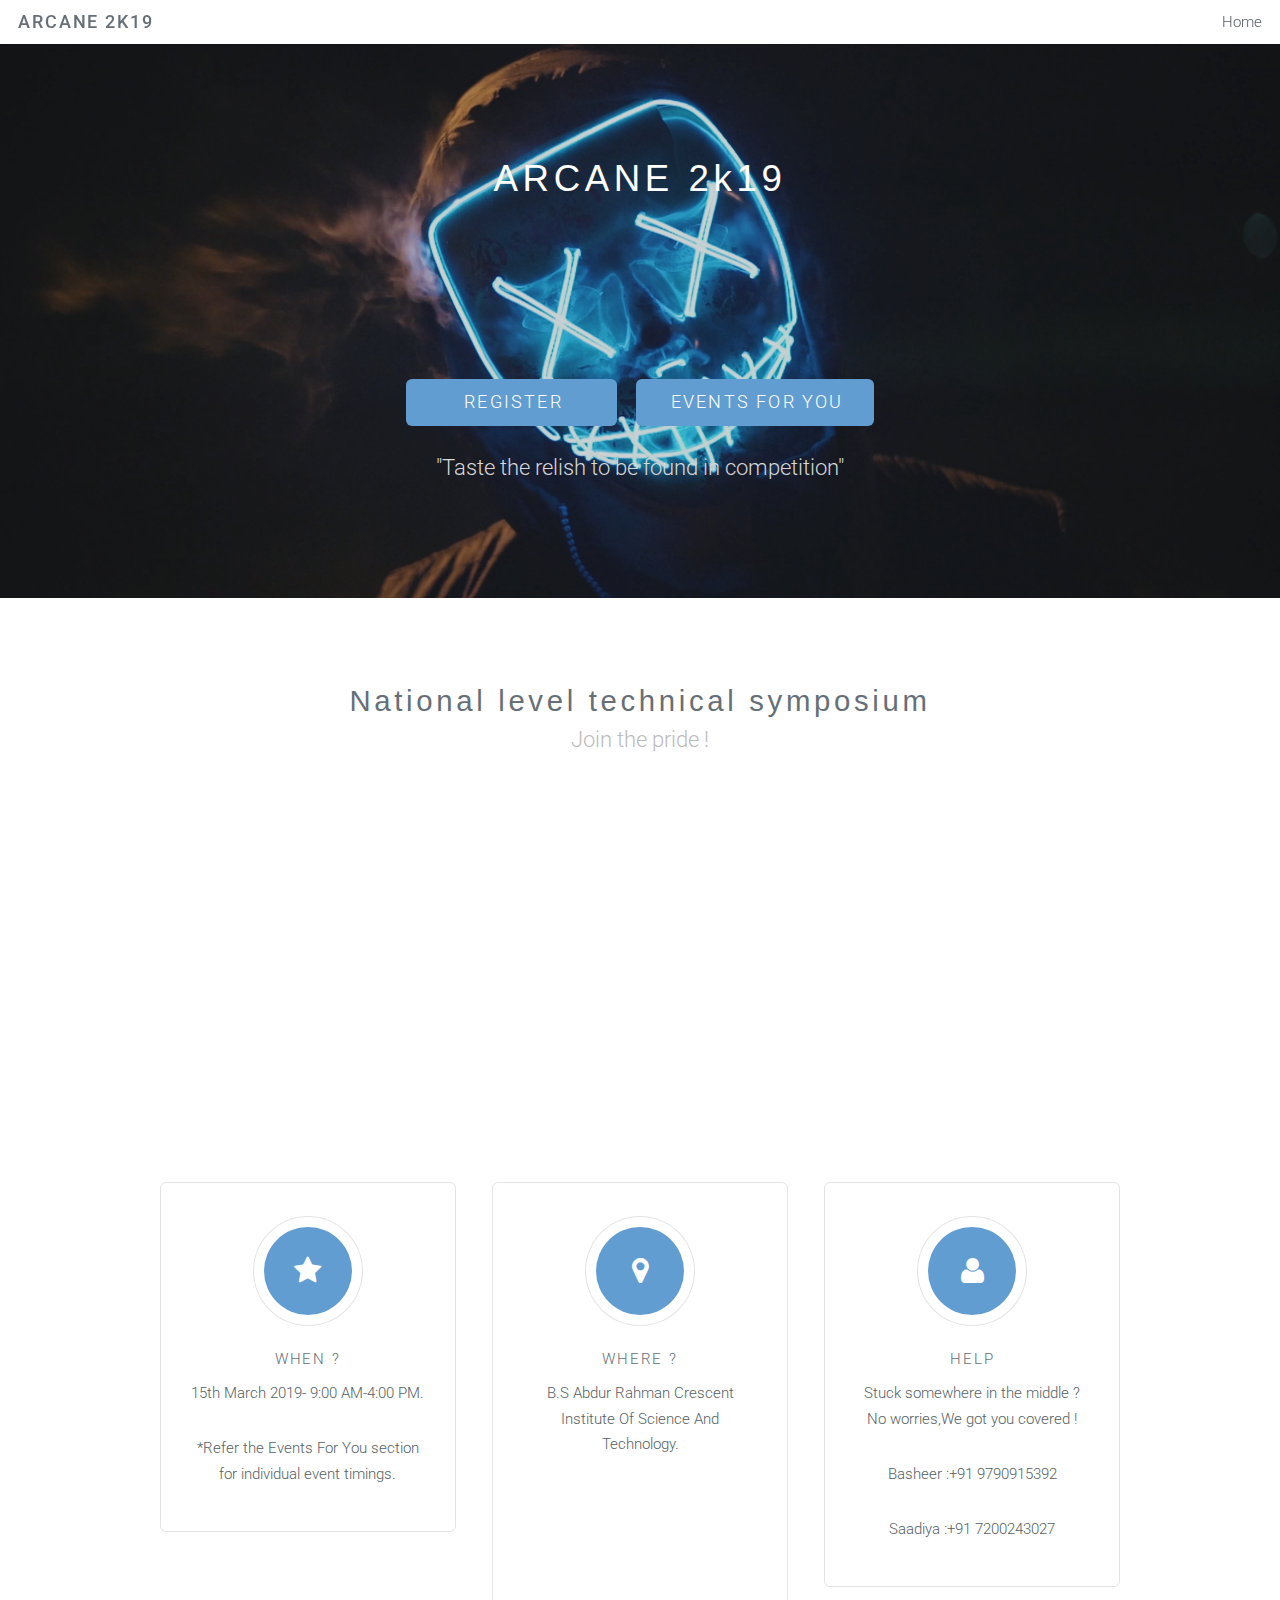
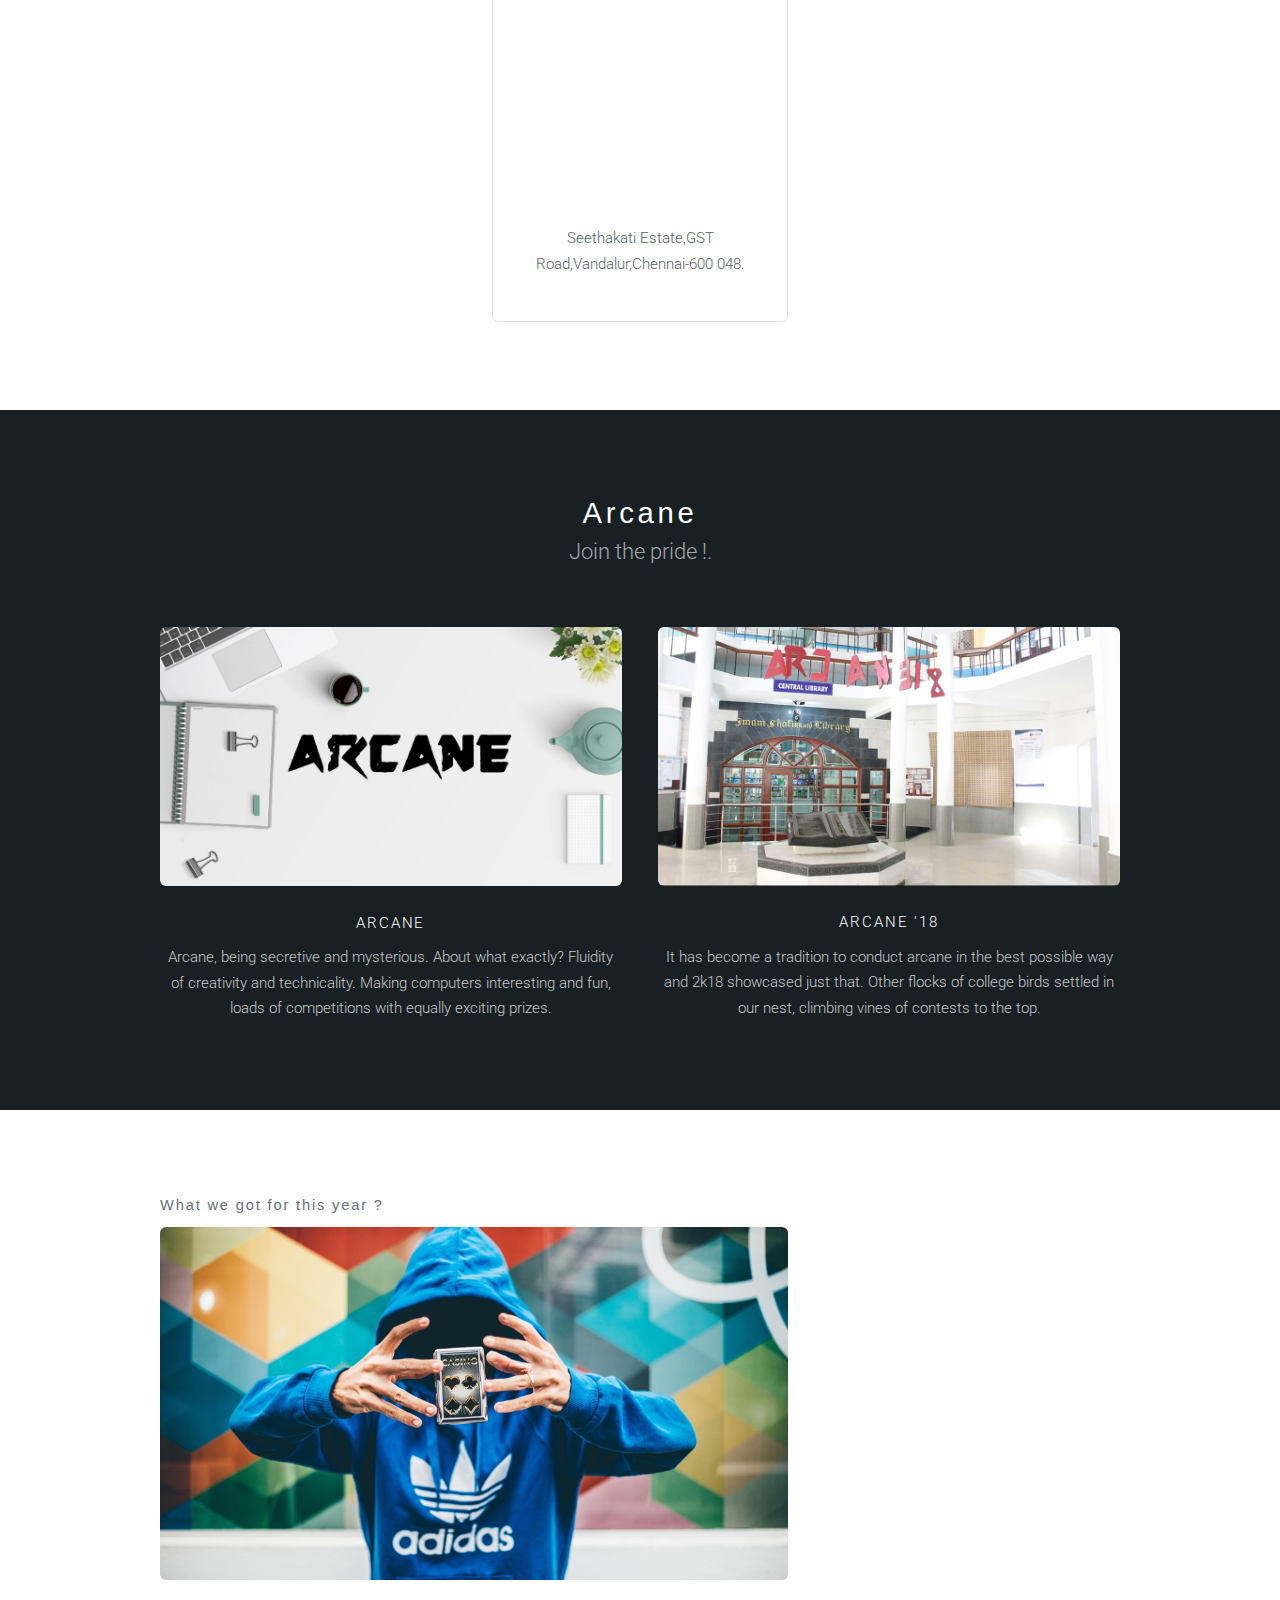
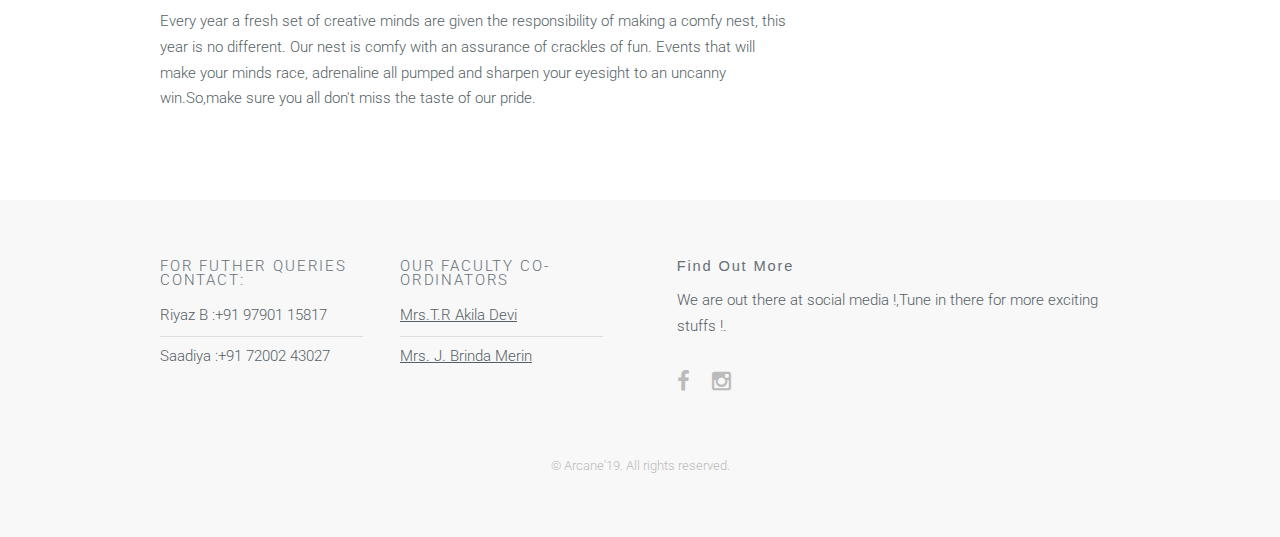
<file: index.html>
<!DOCTYPE HTML>
<html>
	<head>
		<title>Arcane 2k19</title>
		<link rel="icon" type="image/png" href="images/icon/alog1o.png"/>

		<meta http-equiv="content-type" content="text/html; charset=utf-8" />
		<meta name="description" content="" />
		<meta name="keywords" content="" />
		<!--[if lte IE 8]><script src="js/html5shiv.js"></script><![endif]-->
		<script src="js/jquery.min.js"></script>
		<script src="js/skel.min.js"></script>
		<script src="js/skel-layers.min.js"></script>
		<script src="js/init.js"></script>
		<noscript>
			<link rel="stylesheet" href="css/skel.css" />
			<link rel="stylesheet" href="css/style.css" />
			<link rel="stylesheet" href="css/utube.css" />
			<link rel="stylesheet" href="css/style-xlarge.css" />
		</noscript>
	</head>
	<body id="top">

		<!-- Header -->
			<header id="header" class="skel-layers-fixed">
				
				<h1><a href="#">ARCANE 2K19</a></h1>
				  
				<nav id="nav">
					<ul>
						<li><a href="index.html">Home</a></li>
				</ul>
				</nav>
				
			</header>

		<!-- Banner -->
			<section id="banner">
				<div class="inner">
					<h2>ARCANE 2k19</h2>
					<div class="youtube">
							<iframe width="400" height="154" src="https://w2.countingdownto.com/2403900" frameborder="0"></iframe>
					</div>

					
					<ul class="actions">
						<li><a href="https://docs.google.com/forms/d/e/1FAIpQLSfvgHvPfqlMwhIlFIGEdMN7N5MExKOalJQhYXffhW4ZZd4KMg/viewform" class="button big special">Register</a></li>
						<li><a href="https://vishaalsaravanan.github.io/" class="button big special">Events For You</a></li>
												
					</ul>
					<p>"Taste the relish to be found in competition"</p>
				</div>
			</section>

		<!-- One -->

			<section id="one" class="wrapper style1">
				<header class="major">
					<h2>National level technical symposium </h2>
					<p>Join the pride !</p>
					<p>
					<iframe width="560" height="315" src="https://www.youtube.com/embed/dlGmMT6SLjM" frameborder="0" allow="accelerometer; autoplay; encrypted-media; gyroscope; picture-in-picture" allowfullscreen></iframe></p>

				</header>
				<div class="container">
					<div class="row">
						<div class="4u">
							<section class="special box">
								<i class="icon fa fa-star major"></i>
								<h3>When ?</h3>
								<p>15th March 2019- 9:00 AM-4:00 PM.</p>
								<p>*Refer the Events For You section for individual event timings.</p>
							</section>
						</div>
						<div class="4u">
							<section class="special box">
								<i class="icon fa fa-map-marker	major"></i>
								<h3>Where ?</h3>
								<p>B.S Abdur Rahman Crescent Institute Of Science And Technology.</p>
								<iframe id="location" src="https://www.google.com/maps/embed?pb=!1m18!1m12!1m3!1d3889.4814291285356!2d80.08247881476953!3d12.876735090918157!2m3!1f0!2f0!3f0!3m2!1i1024!2i768!4f13.1!3m3!1m2!1s0x3a52f60e8ef70dad%3A0x1b7886934a452db8!2sB.S.Abdur+Rahman+Crescent+Institute+Of+Science+%26+Technology!5e0!3m2!1sen!2sin!4v1551635416910" width="290" height="330" frameborder="0" style="border:0"></iframe>
								
								<p>Seethakati Estate,GST Road,Vandalur,Chennai-600 048.</p>
							</section>
						</div>
						<div class="4u">
							<section class="special box">
								<i class="icon fa fa-user major"></i>
								<h3>Help</h3>
								<p>Stuck somewhere in the middle ? No worries,We got you covered !</p>
								<p>Basheer :+91 9790915392</p>
								<p>Saadiya :+91 7200243027</p>
							</section>
						</div>
					</div>
				</div>
			</section>
			
		<!-- Two -->
			<section id="two" class="wrapper style2">
				<header class="major">
					<h2>Arcane</h2>
					<p>Join the pride !.</p>
				</header>
				<div class="container">
					<div class="row">
						<div class="6u">
							<section class="special">
								<a href="#" class="image fit"><img src="images/pic01.jpg" alt="" /></a>
								<h3>Arcane</h3>
								<p>Arcane, being secretive and mysterious. About what exactly? Fluidity of creativity and technicality. Making computers interesting and fun, loads of competitions with equally exciting prizes.</p>
								
							</section>
						</div>
						<div class="6u">
							<section class="special">
								<a href="#" class="image fit"><img src="images/pic02.jpg" alt="" /></a>
								<h3>Arcane '18</h3>
								<p>It has become a tradition to conduct arcane in the best possible way and 2k18 showcased just that. Other flocks of college birds settled in our nest, climbing vines of contests to the top.</p>
							</section>
						</div>
					</div>
				</div>
			</section>

		<!-- Three -->
			<section id="three" class="wrapper style1">
				<div class="container">
					<div class="row">
						<div class="8u">
							<section>
								<h2>What we got for this year ?</h2>
								<a href="#" class="image fit"><img src="images/pic03.jpg" alt="" /></a>
								<p>Every year a fresh set of creative minds are given the responsibility of making a comfy nest, this year is no different. Our nest is comfy with an assurance of crackles of fun.
								Events that will make your minds race, adrenaline all pumped and sharpen your eyesight to an uncanny win.So,make sure you all don't miss the taste of our pride. </p>
							</section>
						</div>
						</div>
				</div>
			</section>			
			
		<!-- Footer -->
			<footer id="footer">
				<div class="container">
					<div class="row double">
						<div class="6u">
							<div class="row collapse-at-2">
								<div class="6u">
									<h3>For Futher Queries Contact:</h3>
									<ul class="alt">
										<li>Riyaz B :+91 97901 15817</a></li>
										<li>Saadiya :+91 72002 43027</a></li>
										
									</ul>
								</div>
								<div class="6u">
									<h3>Our faculty Co-ordinators</h3>
									<ul class="alt">
										<li><a href="#">Mrs.T.R Akila Devi </a></li>
										<li><a href="#">Mrs. J. Brinda Merin</a></li>
								</div>
							</div>
						</div>
						<div class="6u">
							<h2>Find Out More</h2>
							<p>We are out there at social media !,Tune in there for more exciting stuffs !.</p>
							<ul class="icons">
								<li><a href="https://www.facebook.com/Arcane-2k19-312236809493621/?modal=admin_todo_tour" class="icon fa-facebook"><span class="label">Facebook</span></a></li>
								<li><a href="https://www.instagram.com/arcanecres/?hl=en" class="icon fa-instagram"><span class="label">Instagram</span></a></li>
								
						</div>
					</div>
					<ul class="copyright">
						<li>&copy; Arcane'19. All rights reserved.</li>
					</ul>
				</div>
			</footer>

	</body>
</html>
</file>
<file: css/style-xlarge.css>
/*
	Ion by TEMPLATED
	templated.co @templatedco
	Released for free under the Creative Commons Attribution 3.0 license (templated.co/license)
*/

/* Basic */

	body, input, select, textarea {
		font-size: 12pt;
	}

/* Banner */

	#banner {
		padding: 9em 0;
	}
</file>
<file: css/skel.css>
/* Resets (http://meyerweb.com/eric/tools/css/reset/ | v2.0 | 20110126 | License: none (public domain)) */

	html,body,div,span,applet,object,iframe,h1,h2,h3,h4,h5,h6,p,blockquote,pre,a,abbr,acronym,address,big,cite,code,del,dfn,em,img,ins,kbd,q,s,samp,small,strike,strong,sub,sup,tt,var,b,u,i,center,dl,dt,dd,ol,ul,li,fieldset,form,label,legend,table,caption,tbody,tfoot,thead,tr,th,td,article,aside,canvas,details,embed,figure,figcaption,footer,header,hgroup,menu,nav,output,ruby,section,summary,time,mark,audio,video{margin:0;padding:0;border:0;font-size:100%;font:inherit;vertical-align:baseline;}article,aside,details,figcaption,figure,footer,header,hgroup,menu,nav,section{display:block;}body{line-height:1;}ol,ul{list-style:none;}blockquote,q{quotes:none;}blockquote:before,blockquote:after,q:before,q:after{content:'';content:none;}table{border-collapse:collapse;border-spacing:0;}body{-webkit-text-size-adjust:none}

/* Box Model */

	*, *:before, *:after {
		-moz-box-sizing: border-box;
		-webkit-box-sizing: border-box;
		box-sizing: border-box;
	}

/* Container */

	body {
		/* min-width: (containers) */
		min-width: 1200px;
	}

	.container {
		margin-left: auto;
		margin-right: auto;
		
		/* width: (containers) */
		width: 1200px;
	}

	/* Modifiers */
	
		.container.small {
			/* width: (containers) * 0.75; */
			width: 900px;
		}

		.container.big {
			width: 100%;

			/* max-width: (containers) * 1.25; */
			max-width: 1500px;

			/* min-width: (containers); */
			min-width: 1200px;
		}

/* Grid */

	.\31 2u { width: 100% }
	.\31 1u { width: 91.6666666667% }
	.\31 0u { width: 83.3333333333% }
	.\39 u { width: 75% }
	.\38 u { width: 66.6666666667% }
	.\37 u { width: 58.3333333333% }
	.\36 u { width: 50% }
	.\35 u { width: 41.6666666667% }
	.\34 u { width: 33.3333333333% }
	.\33 u { width: 25% }
	.\32 u { width: 16.6666666667% }
	.\31 u { width: 8.3333333333% }
	.\-11u { margin-left: 91.6666666667% }
	.\-10u { margin-left: 83.3333333333% }
	.\-9u { margin-left: 75% }
	.\-8u { margin-left: 66.6666666667% }
	.\-7u { margin-left: 58.3333333333% }
	.\-6u { margin-left: 50% }
	.\-5u { margin-left: 41.6666666667% }
	.\-4u { margin-left: 33.3333333333% }
	.\-3u { margin-left: 25% }
	.\-2u { margin-left: 16.6666666667% }
	.\-1u { margin-left: 8.3333333333% }

	/* Rows */

		.row > * {
			float: left;
		}

		.row:after {
			content: '';
			display: block;
			clear: both;
			height: 0;
		}

		.row:first-child > * {
			padding-top: 0 !important;
		}

		.row.uniform > * > :first-child {
			margin-top: 0;
		}

		.row.uniform > * > :last-child {
			margin-bottom: 0;
		}

		/* Normal */

			.row > * {
				/* padding-left: (gutters.vertical) */
				padding-left: 4em;
			}

			.row + .row > * {
				/* padding: (gutters.horizontal) 0 0 (gutters.vertical) */
				padding: 0 0 0 4em;
			}

			.row {
				/* margin-left: -(gutters.vertical) */
				margin-left: -4em;
			}

			.row + .row.uniform > * {
				/* padding: (gutters.vertical) 0 0 (gutters.vertical) */
				padding: 4em 0 0 4em;
			}

		/* Flush */

			.row.flush > * {
				padding-left: 0;
			}

			.row + .row.flush > * {
				padding: 0;
			}

			.row.flush {
				margin-left: 0;
			}

			.row + .row.uniform.flush > * {
				padding: 0;
			}

		/* Quarter */

			.row.quarter > * {
				/* padding-left: (gutters.vertical * 0.25) */
				padding-left: 1em;
			}

			.row + .row.quarter > * {
				/* padding: (gutters.horizontal * 0.25) 0 0 (gutters.vertical * 0.25) */
				padding: 0 0 0 1em;
			}

			.row.quarter {
				/* margin-left: -(gutters.vertical * 0.25) */
				margin-left: -1em;
			}

			.row + .row.uniform.quarter > * {
				/* padding: (gutters.vertical * 0.25) 0 0 (gutters.vertical * 0.25) */
				padding: 1em 0 0 1em;
			}

		/* Half */

			.row.half > * {
				/* padding-left: (gutters.vertical * 0.5) */
				padding-left: 2em;
			}

			.row + .row.half > * {
				/* padding: (gutters.horizontal * 0.5) 0 0 (gutters.vertical * 0.5) */
				padding: 0 0 0 2em;
			}

			.row.half {
				/* margin-left: -(gutters.vertical * 0.5) */
				margin-left: -2em;
			}

			.row + .row.uniform.half > * {
				/* padding: (gutters.vertical * 0.5) 0 0 (gutters.vertical * 0.5) */
				padding: 2em 0 0 2em;
			}

		/* One and (a) Half */

			.row.oneandhalf > * {
				/* padding-left: (gutters.vertical * 1.5) */
				padding-left: 6em;
			}

			.row + .row.oneandhalf > * {
				/* padding: (gutters.horizontal * 1.5) 0 0 (gutters.vertical * 1.5) */
				padding: 0 0 0 6em;
			}

			.row.oneandhalf {
				/* margin-left: -(gutters.vertical * 1.5) */
				margin-left: -6em;
			}

			.row + .row.uniform.oneandhalf > * {
				/* padding: (gutters.vertical * 1.5) 0 0 (gutters.vertical * 1.5) */
				padding: 6em 0 0 6em;
			}

		/* Double */

			.row.double > * {
				/* padding-left: (gutters.vertical * 2) */
				padding-left: 8em;
			}

			.row + .row.double > * {
				/* padding: (gutters.horizontal * 2) 0 0 (gutters.vertical * 2) */
				padding: 0 0 0 8em;
			}

			.row.double {
				/* margin-left: -(gutters.vertical * 2) */
				margin-left: -8em;
			}

			.row + .row.uniform.double > * {
				/* padding: (gutters.vertical * 2) 0 0 (gutters.vertical * 2) */
				padding: 8em 0 0 8em;
			}
</file>
<file: css/style.css>
@charset "UTF-8";
@import url(font-awesome.min.css);
@import url("http://fonts.googleapis.com/css?family=Roboto:500,300");
@import url("https://fonts.googleapis.com/css?family=Josefin+Sans:400,700i" rel="stylesheet")


/* Basic */

	body {
		background: #fff;
	}

	body, input, select, textarea {
		color: #555f66;
		font-family: "Roboto", Helvetica, sans-serif;
		font-size: 14pt;
		font-weight: 300;
		line-height: 1.75em;
	}

	a {
		color: #629DD1;
		text-decoration: underline;
	}

		a:hover {
			text-decoration: none;
		}

	strong, b {
		color: #666f77;
		font-weight: 500;
	}

	em, i {
		font-style: italic;
	}

	p {
		margin: 0 0 2em 0;
	}

	h1,h3, h4, h5, h6 {
		color: #666f77;
		font-weight: 300;
		line-height: 1em;
		margin: 0 0 1em 0;
		text-transform: uppercase;
		letter-spacing: 0.125em;
	}

		h1 a, h2 a, h3 a, h4 a, h5 a, h6 a {
			color: inherit;
			text-decoration: none;
		}

	h2 {
		color: #666f77;
		font-weight: 300;
		line-height: 1em;
		margin: 0 0 1em 0;
		font-family: 'Josefin Sans', sans-serif;
		letter-spacing: 0.125em;
	}
		font-size: 1.5em;
		line-height: 1.5em;
	}

	h3 {
		font-size: 1.25em;
		line-height: 1.5em;
	}

	h4 {
		font-size: 1em;
		line-height: 1.5em;
	}

	h5 {
		font-size: 0.9em;
		line-height: 1.5em;
	}

	h6 {
		font-size: 0.7em;
		line-height: 1.5em;
	}

	sub {
		font-size: 0.8em;
		position: relative;
		top: 0.5em;
	}

	sup {
		font-size: 0.8em;
		position: relative;
		top: -0.5em;
	}

	hr {
		border: 0;
		border-bottom: solid 1px rgba(144, 144, 144, 0.25);
		margin: 3em 0;
	}

		hr.major {
			margin: 2em 0 5em 0;
		}

	blockquote {
		border-left: solid 4px rgba(144, 144, 144, 0.25);
		font-style: italic;
		margin: 0 0 2em 0;
		padding: 0.5em 0 0.5em 2em;
	}

	code {
		background: rgba(144, 144, 144, 0.075);
		border-radius: 6px;
		border: solid 1px rgba(144, 144, 144, 0.25);
		font-family: "Courier New", monospace;
		font-size: 0.9em;
		margin: 0 0.25em;
		padding: 0.25em 0.65em;
	}

	pre {
		-webkit-overflow-scrolling: touch;
		font-family: "Courier New", monospace;
		font-size: 0.9em;
		margin: 0 0 2em 0;
		overflow-x: auto;
	}

		pre code {
			display: block;
			line-height: 1.75em;
			padding: 1em 1.5em;
		}

	.align-left {
		text-align: left;
	}

	.align-center {
		text-align: center;
	}

	.align-right {
		text-align: right;
	}

/* Section/Article */

	section.special, article.special {
		text-align: center;
	}

	header p {
		color: #bbb;
		position: relative;
		margin: 0 0 1.5em 0;
	}

	header h2 + p {
		font-size: 1.25em;
		margin-top: -1em;
		line-height: 1.5em;
	}

	header h3 + p {
		font-size: 1.1em;
		margin-top: -0.85em;
		line-height: 1.5em;
	}

	header h4 + p,
	header h5 + p,
	header h6 + p {
		font-size: 0.9em;
		margin-top: -0.75em;
		line-height: 1.5em;
	}

	header.major {
		text-align: center;
		margin: 0 0 4em 0;
	}

		header.major h2 {
			font-size: 2em;
		}

		header.major h2 + p {
			font-size: 1.5em;
			margin: -1em 0 2em 0;
		}

/* Form */

	form {
		margin: 0 0 2em 0;
	}

	label {
		color: #666f77;
		display: block;
		font-size: 0.9em;
		font-weight: 500;
		margin: 0 0 1em 0;
	}

	input[type="text"],
	input[type="password"],
	input[type="email"],
	select,
	textarea {
		-moz-appearance: none;
		-webkit-appearance: none;
		-o-appearance: none;
		-ms-appearance: none;
		appearance: none;
		background: rgba(144, 144, 144, 0.075);
		border-radius: 6px;
		border: none;
		border: solid 1px rgba(144, 144, 144, 0.25);
		color: inherit;
		display: block;
		outline: 0;
		padding: 0 1em;
		text-decoration: none;
		width: 100%;
	}

		input[type="text"]:invalid,
		input[type="password"]:invalid,
		input[type="email"]:invalid,
		select:invalid,
		textarea:invalid {
			box-shadow: none;
		}

		input[type="text"]:focus,
		input[type="password"]:focus,
		input[type="email"]:focus,
		select:focus,
		textarea:focus {
			border-color: #629DD1;
			box-shadow: 0 0 0 1px #629DD1;
		}

	.select-wrapper {
		text-decoration: none;
		display: block;
		position: relative;
	}

		.select-wrapper:before {
			content: "";
			-moz-osx-font-smoothing: grayscale;
			-webkit-font-smoothing: antialiased;
			font-family: FontAwesome;
			font-style: normal;
			font-weight: normal;
			text-transform: none !important;
		}

		.select-wrapper:before {
			color: rgba(144, 144, 144, 0.25);
			display: block;
			height: 2.75em;
			line-height: 2.75em;
			pointer-events: none;
			position: absolute;
			right: 0;
			text-align: center;
			top: 0;
			width: 2.75em;
		}

		.select-wrapper select::-ms-expand {
			display: none;
		}

	input[type="text"],
	input[type="password"],
	input[type="email"],
	select {
		height: 2.75em;
	}

	textarea {
		padding: 0.75em 1em;
	}

	input[type="checkbox"],
	input[type="radio"] {
		-moz-appearance: none;
		-webkit-appearance: none;
		-o-appearance: none;
		-ms-appearance: none;
		appearance: none;
		display: block;
		float: left;
		margin-right: -2em;
		opacity: 0;
		width: 1em;
		z-index: -1;
	}

		input[type="checkbox"] + label,
		input[type="radio"] + label {
			text-decoration: none;
			color: #555f66;
			cursor: pointer;
			display: inline-block;
			font-size: 1em;
			font-weight: 300;
			padding-left: 2.4em;
			padding-right: 0.75em;
			position: relative;
		}

			input[type="checkbox"] + label:before,
			input[type="radio"] + label:before {
				-moz-osx-font-smoothing: grayscale;
				-webkit-font-smoothing: antialiased;
				font-family: FontAwesome;
				font-style: normal;
				font-weight: normal;
				text-transform: none !important;
			}

			input[type="checkbox"] + label:before,
			input[type="radio"] + label:before {
				background: rgba(144, 144, 144, 0.075);
				border-radius: 6px;
				border: solid 1px rgba(144, 144, 144, 0.25);
				content: '';
				display: inline-block;
				height: 1.65em;
				left: 0;
				line-height: 1.58125em;
				position: absolute;
				text-align: center;
				top: 0;
				width: 1.65em;
			}

		input[type="checkbox"]:checked + label:before,
		input[type="radio"]:checked + label:before {
			background: #192024;
			border-color: #192024;
			color: #ffffff;
			content: '\f00c';
		}

		input[type="checkbox"]:focus + label:before,
		input[type="radio"]:focus + label:before {
			border-color: #629DD1;
			box-shadow: 0 0 0 1px #629DD1;
		}

	input[type="checkbox"] + label:before {
		border-radius: 6px;
	}

	input[type="radio"] + label:before {
		border-radius: 100%;
	}

	::-webkit-input-placeholder {
		color: #bbb !important;
		opacity: 1.0;
	}

	:-moz-placeholder {
		color: #bbb !important;
		opacity: 1.0;
	}

	::-moz-placeholder {
		color: #bbb !important;
		opacity: 1.0;
	}

	:-ms-input-placeholder {
		color: #bbb !important;
		opacity: 1.0;
	}

	.formerize-placeholder {
		color: #bbb !important;
		opacity: 1.0;
	}

/* Box */

	.box {
		border-radius: 6px;
		border: solid 1px rgba(144, 144, 144, 0.25);
		margin-bottom: 2em;
		padding: 3em 2em;
	}

		.box > :last-child,
		.box > :last-child > :last-child,
		.box > :last-child > :last-child > :last-child {
			margin-bottom: 0;
		}

		.box.alt {
			border: 0;
			border-radius: 0;
			padding: 0;
		}

/* Icon */

	.icon {
		text-decoration: none;
		border-bottom: none;
		position: relative;
	}

		.icon:before {
			-moz-osx-font-smoothing: grayscale;
			-webkit-font-smoothing: antialiased;
			font-family: FontAwesome;
			font-style: normal;
			font-weight: normal;
			text-transform: none !important;
		}

		.icon > .label {
			display: none;
		}

		.icon.major {
			display: inline-block;
			margin: 0 0 1.25em 0;
			color: #ffffff;
			background: #629DD1;
			width: 3em;
			height: 3em;
			font-size: 2em;
			text-align: center;
			line-height: 3em;
			border-radius: 100%;
			box-shadow: 0 0 0 10px #fff, 0 0 0 11px rgba(144, 144, 144, 0.25);
		}

/* Image */

	.image {
		border-radius: 6px;
		border: 0;
		display: inline-block;
		position: relative;
	}

		.image img {
			border-radius: 6px;
			display: block;
		}

		.image.left {
			float: left;
			padding: 0 1.5em 1em 0;
			top: 0.25em;
		}

		.image.right {
			float: right;
			padding: 0 0 1em 1.5em;
			top: 0.25em;
		}

		.image.fit {
			display: block;
			margin: 0 0 2em 0;
			width: 100%;
		}

			.image.fit img {
				display: block;
				width: 100%;
			}

/* List */

	ol {
		list-style: decimal;
		margin: 0 0 2em 0;
		padding-left: 1.25em;
	}

		ol li {
			padding-left: 0.25em;
		}

	ul {
		list-style: disc;
		margin: 0 0 2em 0;
		padding-left: 1em;
	}

		ul li {
			padding-left: 0.5em;
		}

		ul.alt {
			list-style: none;
			padding-left: 0;
		}

			ul.alt li {
				border-top: solid 1px rgba(144, 144, 144, 0.25);
				padding: 0.5em 0;
			}

				ul.alt li:first-child {
					border-top: 0;
					padding-top: 0;
				}

		ul.icons {
			cursor: default;
			list-style: none;
			padding-left: 0;
		}

			ul.icons li {
				display: inline-block;
				padding: 0 1.25em 0 0;
			}

				ul.icons li:last-child {
					padding-right: 0;
				}

				ul.icons li .icon:before {
					font-size: 1.5em;
				}

		ul.actions {
			cursor: default;
			list-style: none;
			padding-left: 0;
		}

			ul.actions li {
				display: inline-block;
				padding: 0 1em 0 0;
				vertical-align: middle;
			}

				ul.actions li:last-child {
					padding-right: 0;
				}

			ul.actions.small li {
				padding: 0 0.5em 0 0;
			}

			ul.actions.vertical li {
				display: block;
				padding: 1em 0 0 0;
			}

				ul.actions.vertical li:first-child {
					padding-top: 0;
				}

				ul.actions.vertical li > * {
					margin-bottom: 0;
				}

			ul.actions.vertical.small li {
				padding: 0.5em 0 0 0;
			}

				ul.actions.vertical.small li:first-child {
					padding-top: 0;
				}

			ul.actions.fit {
				display: table;
				margin-left: -1em;
				padding: 0;
				table-layout: fixed;
				width: calc(100% + 1em);
			}

				ul.actions.fit li {
					display: table-cell;
					padding: 0 0 0 1em;
				}

					ul.actions.fit li > * {
						margin-bottom: 0;
					}

				ul.actions.fit.small {
					margin-left: -0.5em;
					width: calc(100% + 0.5em);
				}

					ul.actions.fit.small li {
						padding: 0 0 0 0.5em;
					}

	dl {
		margin: 0 0 2em 0;
	}

/* Table */

	.table-wrapper {
		-webkit-overflow-scrolling: touch;
		overflow-x: auto;
	}

	table {
		margin: 0 0 2em 0;
		width: 100%;
	}

		table tbody tr {
			border: solid 1px rgba(144, 144, 144, 0.25);
			border-left: 0;
			border-right: 0;
		}

			table tbody tr:nth-child(2n + 1) {
				background-color: rgba(144, 144, 144, 0.075);
			}

		table td {
			padding: 0.75em 0.75em;
		}

		table th {
			color: #666f77;
			font-size: 0.9em;
			font-weight: 500;
			padding: 0 0.75em 0.75em 0.75em;
			text-align: left;
		}

		table thead {
			border-bottom: solid 2px rgba(144, 144, 144, 0.25);
		}

		table tfoot {
			border-top: solid 2px rgba(144, 144, 144, 0.25);
		}

		table.alt {
			border-collapse: separate;
		}

			table.alt tbody tr td {
				border: solid 1px rgba(144, 144, 144, 0.25);
				border-left-width: 0;
				border-top-width: 0;
			}

				table.alt tbody tr td:first-child {
					border-left-width: 1px;
				}

			table.alt tbody tr:first-child td {
				border-top-width: 1px;
			}

			table.alt thead {
				border-bottom: 0;
			}

			table.alt tfoot {
				border-top: 0;
			}

/* Button */

	input[type="submit"],
	input[type="reset"],
	input[type="button"],
	.button {
		-moz-appearance: none;
		-webkit-appearance: none;
		-o-appearance: none;
		-ms-appearance: none;
		appearance: none;
		-moz-transition: background-color 0.2s ease-in-out, color 0.2s ease-in-out;
		-webkit-transition: background-color 0.2s ease-in-out, color 0.2s ease-in-out;
		-o-transition: background-color 0.2s ease-in-out, color 0.2s ease-in-out;
		-ms-transition: background-color 0.2s ease-in-out, color 0.2s ease-in-out;
		transition: background-color 0.2s ease-in-out, color 0.2s ease-in-out;
		background-color: #192024;
		border-radius: 6px;
		border: 0;
		color: #ffffff !important;
		cursor: pointer;
		display: inline-block;
		font-weight: 300;
		text-transform: uppercase;
		letter-spacing: 0.125em;
		font-size: 0.9em;
		height: 2.85em;
		line-height: 2.85em;
		padding: 0 1.75em;
		text-align: center;
		text-decoration: none;
		white-space: nowrap;
		text-indent: 0.25em;
	}

		input[type="submit"]:hover,
		input[type="reset"]:hover,
		input[type="button"]:hover,
		.button:hover {
			background-color: #232d33;
		}

		input[type="submit"]:active,
		input[type="reset"]:active,
		input[type="button"]:active,
		.button:active {
			background-color: #0f1315;
		}

		input[type="submit"].icon,
		input[type="reset"].icon,
		input[type="button"].icon,
		.button.icon {
			padding-left: 1.35em;
		}

			input[type="submit"].icon:before,
			input[type="reset"].icon:before,
			input[type="button"].icon:before,
			.button.icon:before {
				margin-right: 0.5em;
			}

		input[type="submit"].fit,
		input[type="reset"].fit,
		input[type="button"].fit,
		.button.fit {
			display: block;
			margin: 0 0 1em 0;
			width: 100%;
		}

		input[type="submit"].small,
		input[type="reset"].small,
		input[type="button"].small,
		.button.small {
			font-size: 0.7em;
		}

		input[type="submit"].big,
		input[type="reset"].big,
		input[type="button"].big,
		.button.big {
			font-size: 1.2em;
			height: 2.65em;
			line-height: 2.65em;
		}

		input[type="submit"].alt,
		input[type="reset"].alt,
		input[type="button"].alt,
		.button.alt {
			background-color: transparent;
			box-shadow: inset 0 0 0 1px rgba(144, 144, 144, 0.25);
			color: #666f77 !important;
		}

			input[type="submit"].alt:hover,
			input[type="reset"].alt:hover,
			input[type="button"].alt:hover,
			.button.alt:hover {
				background-color: rgba(144, 144, 144, 0.075);
			}

			input[type="submit"].alt:active,
			input[type="reset"].alt:active,
			input[type="button"].alt:active,
			.button.alt:active {
				background-color: rgba(144, 144, 144, 0.2);
			}

			input[type="submit"].alt.icon:before,
			input[type="reset"].alt.icon:before,
			input[type="button"].alt.icon:before,
			.button.alt.icon:before {
				color: #bbb;
			}

		input[type="submit"].special,
		input[type="reset"].special,
		input[type="button"].special,
		.button.special {
			background-color: #629DD1;
			color: #ffffff !important;
		}

			input[type="submit"].special:hover,
			input[type="reset"].special:hover,
			input[type="button"].special:hover,
			.button.special:hover {
				background-color: #76a9d7;
			}

			input[type="submit"].special:active,
			input[type="reset"].special:active,
			input[type="button"].special:active,
			.button.special:active {
				background-color: #4e91cb;
			}

		input[type="submit"].disabled, input[type="submit"]:disabled,
		input[type="reset"].disabled,
		input[type="reset"]:disabled,
		input[type="button"].disabled,
		input[type="button"]:disabled,
		.button.disabled,
		.button:disabled {
			background-color: #555f66 !important;
			box-shadow: inset 0 -0.15em 0 0 rgba(0, 0, 0, 0.15);
			color: #fff !important;
			cursor: default;
			opacity: 0.25;
		}

/* Wrapper */

	.wrapper {
		padding: 6em 0 4em 0;
	}

		.wrapper.style1 {
			background: #fff;
			color: #555f66;
		}

		.wrapper.style2 {
			background: #192024;
			color: #c5c7c8;
		}

			.wrapper.style2 h2, .wrapper.style2 h3, .wrapper.style2 h4, .wrapper.style2 h5, .wrapper.style2 h6 {
				color: #ffffff;
			}

			.wrapper.style2 header p {
				color: #a3a5a7;
			}

			.wrapper.style2 .button.alt {
				box-shadow: inset 0 0 0 1px rgba(144, 144, 144, 0.75);
				color: #ffffff !important;
			}

				.wrapper.style2 .button.alt:hover {
					background-color: rgba(144, 144, 144, 0.275);
				}

				.wrapper.style2 .button.alt:active {
					background-color: rgba(144, 144, 144, 0.4);
				}

				.wrapper.style2 .button.alt.icon:before {
					color: #a3a5a7;
				}

/* Header */

	#skel-layers-wrapper {
		padding-top: 3em;
	}

	#header {
		background: #fff;
		color: #555f66;
		cursor: default;
		height: 3em;
		left: 0;
		line-height: 3em;
		position: fixed;
		top: 0;
		width: 100%;
		z-index: 10000;
		box-shadow: 0 0 0.1em 0 rgba(0, 0, 0, 0.25);
	}

		#header h1 {
			color: #666f77;
			font-weight: 500;
			height: inherit;
			left: 1.25em;
			line-height: inherit;
			margin: 0;
			padding: 0;
			position: absolute;
			top: 0;
		}

			#header h1 a {
				font-size: 1.25em;
			}

		#header nav {
			height: inherit;
			line-height: inherit;
			position: absolute;
			right: 1.25em;
			top: 0;
			vertical-align: middle;
		}

			#header nav > ul {
				list-style: none;
				margin: 0;
				padding-left: 0;
			}

				#header nav > ul > li {
					border-radius: 6px;
					display: inline-block;
					margin-left: 2em;
					padding-left: 0;
				}

					#header nav > ul > li a {
						-moz-transition: color 0.2s ease-in-out;
						-webkit-transition: color 0.2s ease-in-out;
						-o-transition: color 0.2s ease-in-out;
						-ms-transition: color 0.2s ease-in-out;
						transition: color 0.2s ease-in-out;
						color: #555f66;
						display: inline-block;
						text-decoration: none;
					}

						#header nav > ul > li a:hover {
							color: #629DD1;
						}

					#header nav > ul > li:first-child {
						margin-left: 0;
					}

					#header nav > ul > li .button {
						height: 2.25em;
						line-height: 2.25em;
						margin-bottom: 0;
						padding: 0 1em;
						position: relative;
						top: -0.075em;
						vertical-align: middle;
					}

		#header .container {
			position: relative;
		}

			#header .container h1 {
				left: 0;
			}

			#header .container nav {
				right: 0;
			}

/* Banner */

	#banner {
		background-color: #666666;
		background-image: url("../images/banner.jpg");
		background-size: cover;
		background-position: center center;
		background-repeat: no-repeat;
		color: #d8d8d8;
		padding: 14em 0;
		text-align: center;
		position: relative;
	}

		#banner:before {
			content: '';
			position: absolute;
			left: 0;
			top: 0;
			width: 100%;
			height: 100%;
			background: rgba(64, 72, 80, 0.25);
		}

		#banner .inner {
			position: relative;
			z-index: 1;
		}

			#banner .inner :last-child {
				margin-bottom: 0;
			}

		#banner h2, #banner h3, #banner h4, #banner h5, #banner h6 {
			color: #ffffff;
		}

		#banner .button.alt {
			box-shadow: inset 0 0 0 1px rgba(144, 144, 144, 0.75);
			color: #ffffff !important;
		}

			#banner .button.alt:hover {
				background-color: rgba(144, 144, 144, 0.275);
			}

			#banner .button.alt:active {
				background-color: rgba(144, 144, 144, 0.4);
			}

			#banner .button.alt.icon:before {
				color: #c1c1c1;
			}

		#banner .button {
			min-width: 12em;
		}

		#banner h2 {
			font-size: 3.5em;
			line-height: 1em;
			margin: 0 0 0.5em 0;
			padding: 0;
		}

		#banner p {
			font-size: 1.5em;
			margin-bottom: 2em;
		}

			#banner p a {
				color: #ffffff;
				text-decoration: none;
			}

/* Footer */

	#footer {
		background: #f8f8f8;
		padding: 4em 0 6em 0;
	}

		#footer a {
			color: inherit;
		}

		#footer .copyright {
			color: #bbb;
			font-size: 0.9em;
			margin: 2em 0 0 0;
			padding: 0;
			text-align: center;
		}

			#footer .copyright li {
				border-left: solid 1px rgba(144, 144, 144, 0.25);
				display: inline-block;
				list-style: none;
				margin-left: 1.5em;
				padding-left: 1.5em;
			}

				#footer .copyright li:first-child {
					border-left: 0;
					margin-left: 0;
					padding-left: 0;
				}

		#footer .icons a {
			color: #bbb;
		}
</file>
